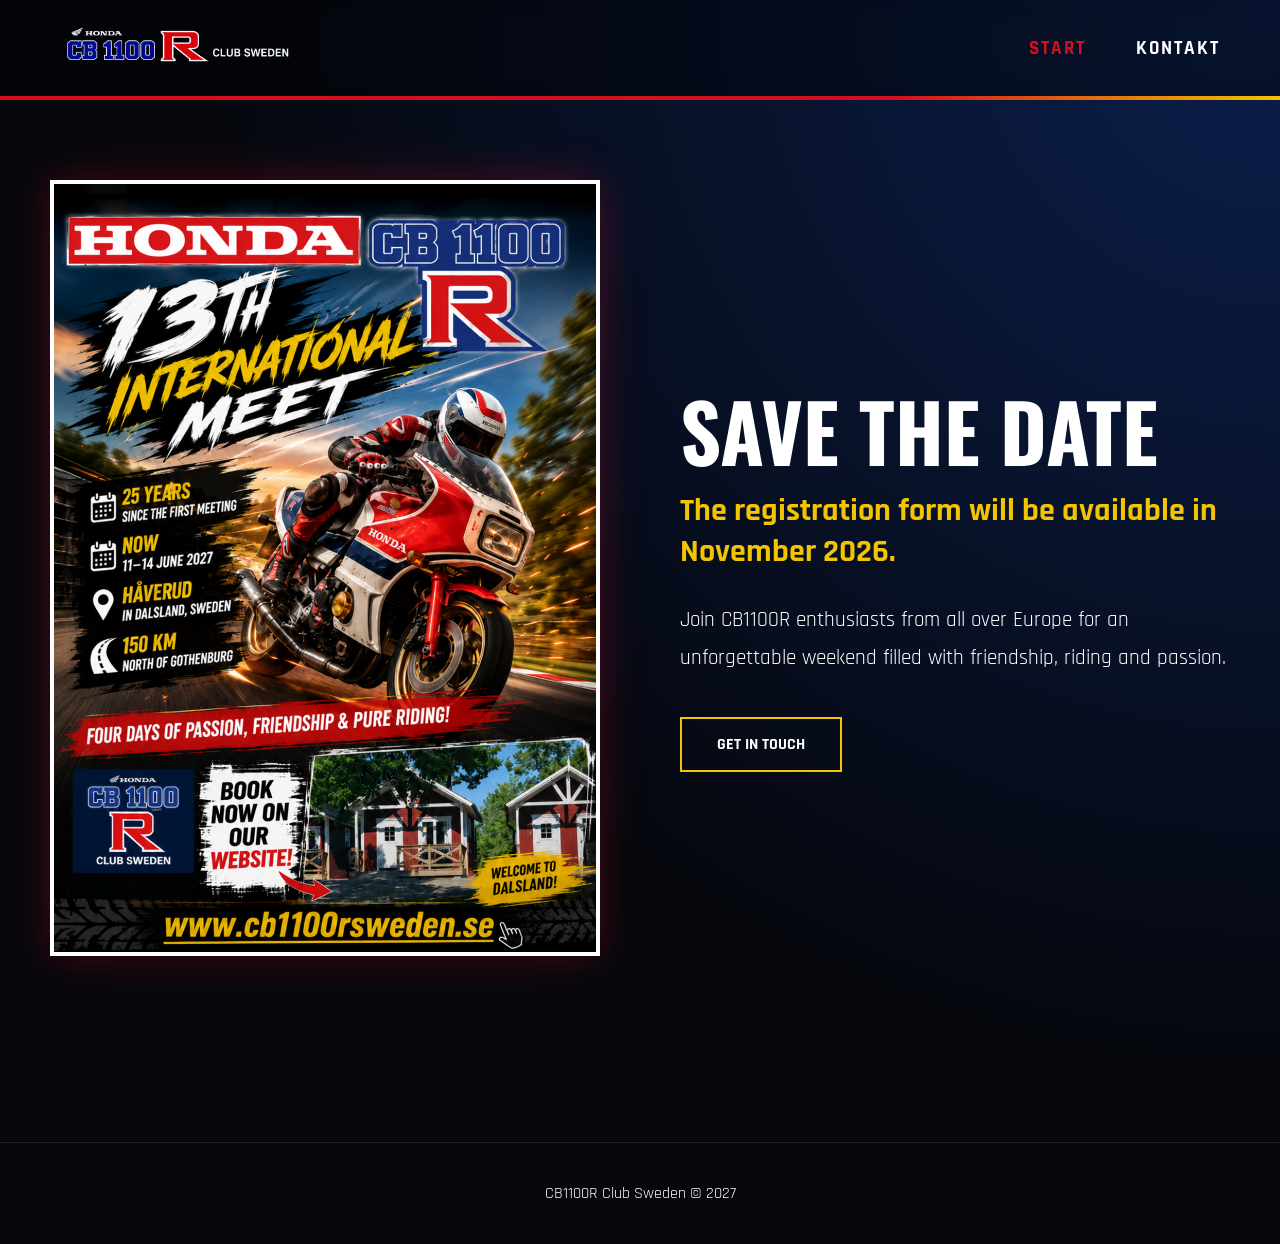
<file: index.html>
<!DOCTYPE html>
<html lang="en">
<head>
<meta charset="UTF-8">
<meta name="viewport" content="width=device-width, initial-scale=1.0">
<title>CB1100R Club Sweden</title>

<link rel="stylesheet" href="style.css">

<link href="https://fonts.googleapis.com/css2?family=Oswald:wght@300;400;600;700&family=Rajdhani:wght@400;500;600;700&display=swap" rel="stylesheet">
</head>

<body>

<header>

    <div class="logo">
        <img src="backgroundless-loggo.png" alt="CB1100R Club Sweden">
    </div>

    <nav>
        <a class="active" href="index.html">START</a>
        <a href="kontakt.html">KONTAKT</a>
    </nav>

</header>

<div class="header-line"></div>

<section class="hero">

    <div class="poster">

        <img src="internationalmeet2027.png"
             alt="International Meet 2027">

    </div>

    <div class="hero-content">

        <!--<span class="tag">CB1100R CLUB EUROPE</span>-->

        <h1>SAVE THE DATE</h1>

        <h2>
            The registration form will be
            available in November 2026.
        </h2>

        <p>

            Join CB1100R enthusiasts from all over Europe
            for an unforgettable weekend filled with
            friendship, riding and passion.

        </p>

        <a href="kontakt.html" class="btn">
            GET IN TOUCH
        </a>

    </div>

</section>
<!--
<section class="welcome">

    <h2>CB1100R CLUB SWEDEN</h2>

    <p>

        A community dedicated to preserving and riding
        one of Honda's most iconic motorcycles.

        We share adventures, technical knowledge,
        road trips and friendships all over Europe.

    </p>

</section>
-->
<footer>

    <p>CB1100R Club Sweden © 2027</p>

</footer>

</body>
</html>
</file>
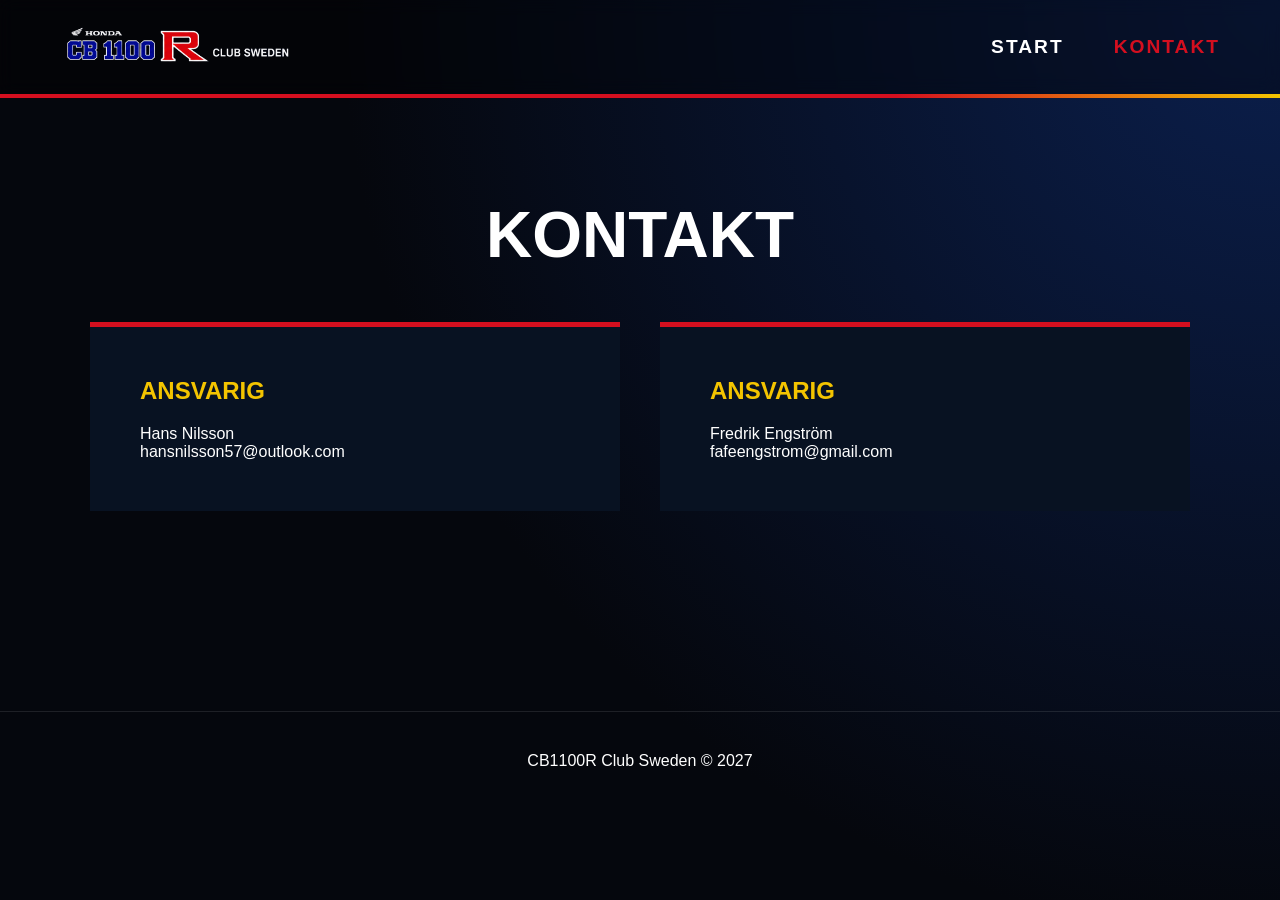
<file: kontakt.html>
<!DOCTYPE html>
<html lang="en">
<head>
<meta charset="UTF-8">
<meta name="viewport" content="width=device-width, initial-scale=1.0">
<title>Kontakt</title>
<link rel="stylesheet" href="style.css">
</head>

<body>

<header>

<div class="logo">
<img src="backgroundless-loggo.png">
</div>

<nav>
<a href="index.html">START</a>
<a class="active" href="kontakt.html">KONTAKT</a>
</nav>

</header>

<div class="header-line"></div>

<section class="contact">

<h1>KONTAKT</h1>

<div class="contact-grid">

<div class="contact-card">

<h2>ANSVARIG</h2>

<p>Hans Nilsson</p>

<a href="mailto:hansnilsson57@outlook.com">
hansnilsson57@outlook.com
</a>

</div>

<div class="contact-card">

<h2>ANSVARIG</h2>

<p>Fredrik Engström</p>

<a href="mailto:fafeengstrom@gmail.com">
fafeengstrom@gmail.com
</a>

</div>

</div>

</section>

<footer>
CB1100R Club Sweden © 2027
</footer>

</body>
</html>
</file>
<file: style.css>
:root{

--red:#d40f1f;
--blue:#021638;
--yellow:#f3c400;
--white:#ffffff;
--dark:#05070d;

}

*{
margin:0;
padding:0;
box-sizing:border-box;
}

body{

background:
radial-gradient(circle at top right,#0b1f4d 0%,#05070d 60%);

font-family:'Rajdhani',sans-serif;
color:white;
min-height:100vh;

}

header{

display:flex;
justify-content:space-between;
align-items:center;

padding:20px 60px;

background:rgba(0,0,0,.4);
backdrop-filter:blur(8px);

}

.logo img{

height:50px;

}

nav{

display:flex;
gap:50px;

}

nav a{

color:white;
text-decoration:none;
font-weight:700;
font-size:1.2rem;
letter-spacing:2px;
transition:.3s;

}

nav a:hover{

color:var(--yellow);

}

.active{

color:var(--red);

}

.header-line{

height:4px;

background:
linear-gradient(
90deg,
var(--red),
var(--red) 70%,
var(--yellow) 100%
);

}

.hero{

max-width:1400px;
margin:auto;

display:grid;
grid-template-columns:1fr 1fr;
gap:80px;

padding:80px 50px;

align-items:center;

}

.poster img{

width:100%;

border:4px solid white;

box-shadow:
0 0 40px rgba(212,15,31,.3);

}

.hero-content h1{

font-size:5rem;
font-family:'Oswald',sans-serif;

line-height:1;

margin:20px 0;

}

.hero-content h2{

color:var(--yellow);

font-size:2rem;

margin-bottom:30px;

}

.hero-content p{

font-size:1.3rem;

line-height:1.8;

max-width:600px;

}

.tag{

display:inline-block;

padding:8px 16px;

background:var(--red);

font-weight:700;

letter-spacing:2px;

}

.btn{

display:inline-block;

margin-top:40px;

padding:15px 35px;

border:2px solid var(--yellow);

color:white;

text-decoration:none;

font-weight:700;

transition:.3s;

}

.btn:hover{

background:var(--yellow);
color:black;

}

.welcome{

max-width:1200px;
margin:auto;

padding:80px 50px;

text-align:center;

}

.welcome h2{

font-size:3rem;

margin-bottom:20px;

font-family:'Oswald',sans-serif;

}

.welcome p{

max-width:800px;
margin:auto;

font-size:1.2rem;

line-height:1.8;

}

.page-title{

padding:80px 50px 30px;

text-align:center;

}

.page-title h1{

font-size:4rem;

font-family:'Oswald',sans-serif;

}

.trip-section{

max-width:1400px;
margin:auto;

padding:50px;

}

.trip-section h2{

margin-bottom:30px;
font-size:2rem;

color:var(--yellow);

}

.trip-grid{

display:grid;
grid-template-columns:repeat(auto-fit,minmax(350px,1fr));
gap:30px;

margin-bottom:80px;

}

.trip-card{

background:#081222;

overflow:hidden;

border-top:4px solid var(--red);

transition:.3s;

}

.trip-card:hover{

transform:translateY(-8px);

}

.trip-card img{

width:100%;
height:260px;
object-fit:cover;

}

.trip-info{

padding:25px;

}

.contact{

max-width:1200px;
margin:auto;

padding:100px 50px;

}

.contact h1{

font-size:4rem;
margin-bottom:50px;

text-align:center;

}

.contact-grid{

display:grid;
grid-template-columns:repeat(auto-fit,minmax(300px,1fr));

gap:40px;

}

.contact-card{

background:#081222;

padding:50px;

border-top:5px solid var(--red);

}

.contact-card h2{

color:var(--yellow);

margin-bottom:20px;

}

.contact-card a{

color:white;
text-decoration:none;

}

footer{

text-align:center;

padding:40px;

border-top:1px solid rgba(255,255,255,.1);

margin-top:100px;

}

@media(max-width:900px){

.hero{

grid-template-columns:1fr;

}

header{

flex-direction:column;

}

nav{

margin-top:20px;

gap:25px;

}

.hero-content h1{

font-size:3rem;

}
</file>
